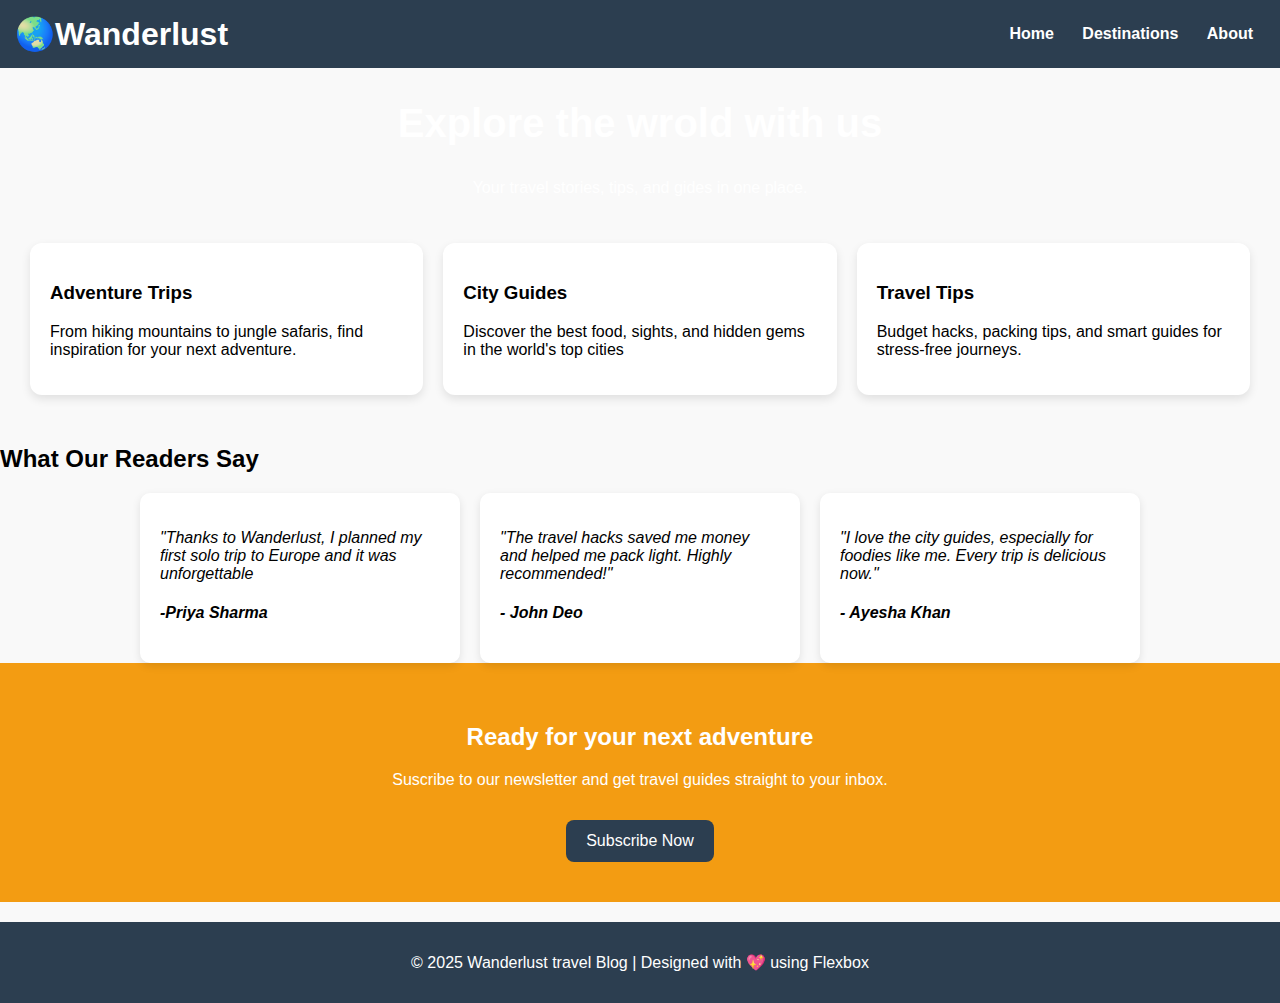
<file: index.html>
<!DOCTYPE html>
<html lang="en">
<head>
    <meta charset="UTF-8">
    <meta name="viewport" content="width=device-width, initial-scale=1.0">
    <title>Wanderlust - Travel Blog</title>
    <link rel="stylesheet" href="style.css">
</head>
<body>
    <!--Header-->
    <header>
        <h1>🌏Wanderlust</h1>
        <nav>
            <a href="index.html">Home</a>
            <a href="gallery.html">Destinations</a>
            <a href="about.html">About</a>
        </nav>
    </header>
    <!--Hero section-->
    <section class="hero">
        <h2>Explore the wrold with us</h2>
        <p>Your travel stories, tips, and gides in one place.</p>
    </section>
    <!--Flex content-->
    <section class="container">
        <div class="card">
            <h3>Adventure Trips</h3>
            <p>From hiking mountains to jungle safaris, find inspiration for your next adventure.</p>
        </div>
        <div class="card">
            <h3>City Guides</h3>
            <p>Discover the best food, sights, and hidden gems in the world's top cities</p>
        </div>
        <div class="card">
            <h3>Travel Tips</h3>
            <p>Budget hacks, packing tips, and smart guides for stress-free journeys.</p>
        </div>
    </section>
    <!--Testimonial Section-->
    <section class="testimonials">
        <h2>What Our Readers Say</h2>
        <div class="testmonial-container">
            <div class="testimonial">
                <p>"Thanks to Wanderlust, I planned my first solo trip to Europe and it was unforgettable</p>
                <h4>-Priya Sharma</h4>
            </div>
            <div class="testimonial">
                <p>"The travel hacks saved me money and helped me pack light. Highly recommended!"</p>
                <h4>- John Deo</h4>
            </div>
            <div class="testimonial">
                <p>"I love the city guides, especially for foodies like me. Every trip is delicious now."</p>
                <h4>- Ayesha Khan</h4>
            </div>
        </div>
    </section>
    <!--Call to Action-->
    <section class="cta">
        <h2>Ready for your next adventure</h2>
        <p>Suscribe to our newsletter and get travel guides straight to your inbox.</p>
        <button>Subscribe Now</button>
    </section>
    <!--Footer-->
    <footer>
        <p>&copy; 2025 Wanderlust travel Blog | Designed with 💖 using Flexbox</p>
    </footer>
</body>
</html>
</file>
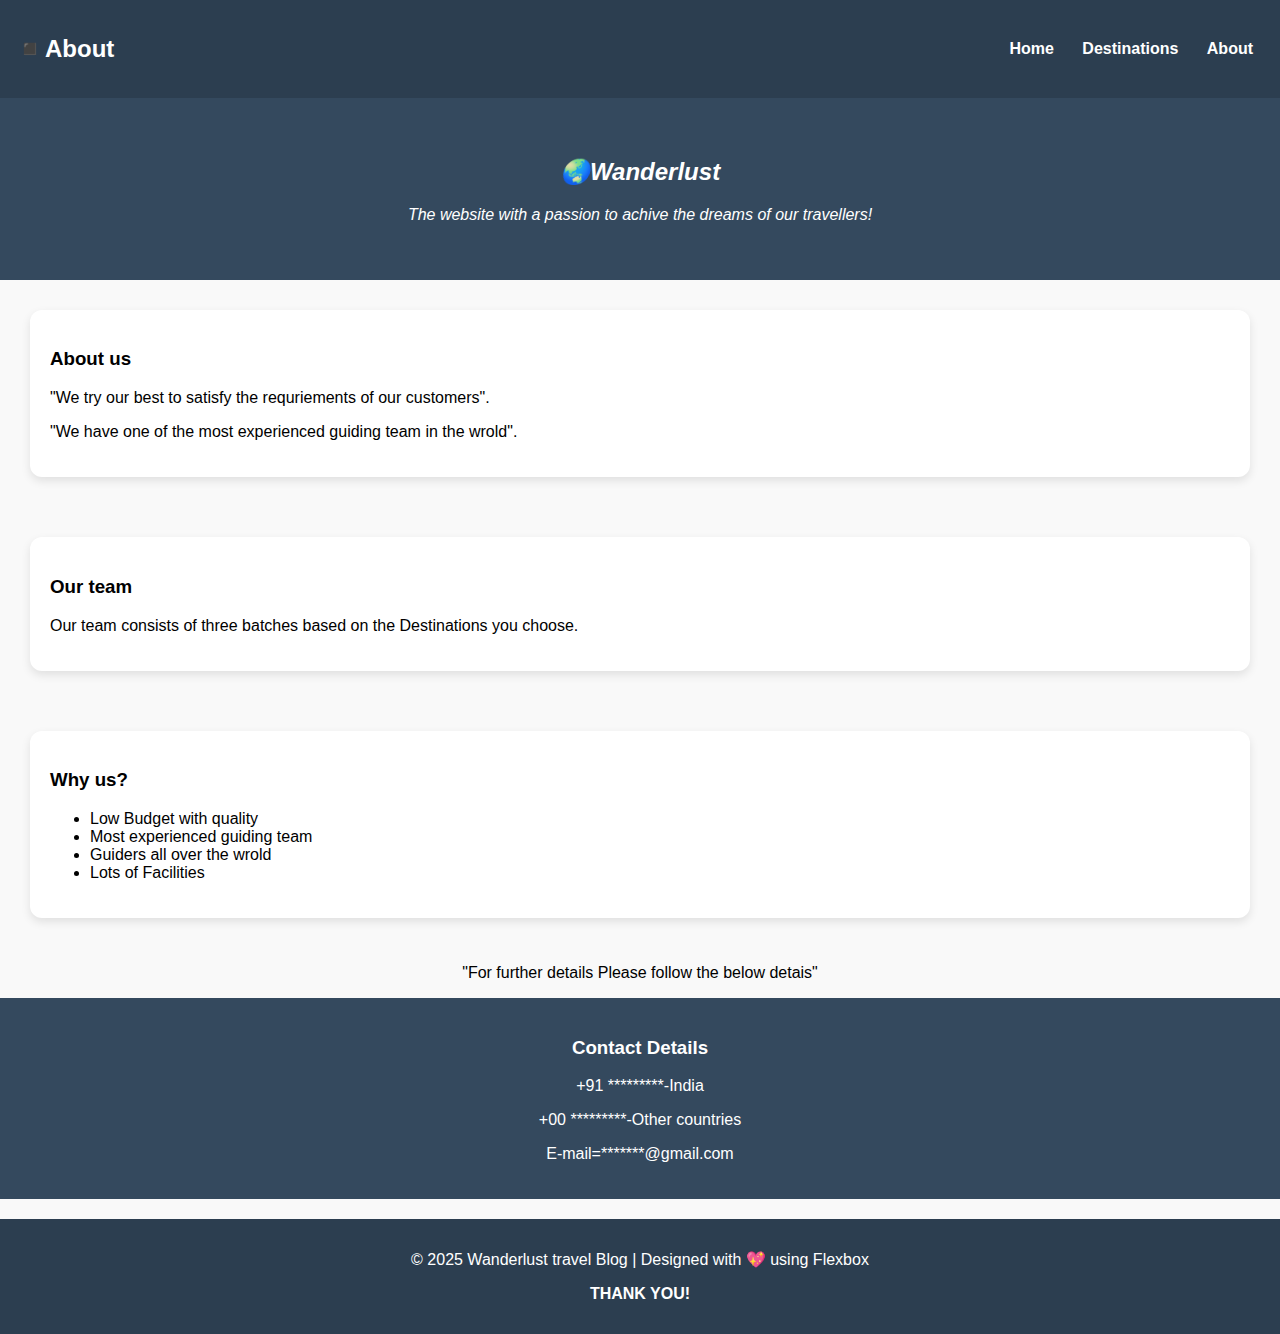
<file: about.html>
<html>
    <head>
        <title>About page</title>
    <link rel="stylesheet" href="style.css">
    </head>
    <body>
        <!--About-->
        <header>
            <h2>◾About</h2>
            <nav>
                <a href="index.html">Home</a>
                <a href="Gallery.html">Destinations</a>
                <a href="about.html">About</a>
            </nav>
        </header>
        <section class="quote">
            <h2>🌏Wanderlust</h2>
            <p>The website with a passion to achive the dreams of our travellers!</p>
        </section>
        <section class="container">
            <div class="card1">
                <h3>About us</h3>
                <p>"We try our best to satisfy the requriements of our customers".</p>
                <p>"We have one of the most experienced guiding team in the wrold".</p>
            </div>
        </section>
        <section class="container">
            <div class="card1">
                <h3>Our team</h3>
                <p>Our team consists of three batches based on the Destinations you choose.</p>
            </div>
        </section>
        <section class="container">
            <div class="card1">
                <h3>Why us?</h3>
                <ul>
                    <li>Low Budget with quality</li>
                    <li>Most experienced guiding team</li>
                    <li>Guiders all over the wrold</li>
                    <li>Lots of Facilities</li>
                </ul>
            </div>
        </section>
        <p align="center" font-style="italic">"For further details Please follow the below detais"</p>
        <section class="con">
            <h3>Contact Details</h3>
            <p>+91 *********-India</p>
            <p>+00 *********-Other countries</p>
            <p>E-mail=*******@gmail.com</p>
        </section>
        <footer>
            <p>&copy; 2025 Wanderlust travel Blog | Designed with 💖 using Flexbox</p>
            <p><b>THANK YOU!</b></p>
        </footer>
    </body>
</html>
</file>
<file: style.css>
/*General*/
body{
    margin: 0;
    font-family: Arial, sans-serif;
    background: #f9f9f9;
    columns: #333;
}
/*Header*/
header{
    background: #2c3e50;
    color: white;
    padding: 15px;
    display: flex;
    justify-content: space-between;
    align-items: center;
}
header h1{
    margin: 0;
}
nav a{
    color: white;
    text-decoration: none;
    margin: 0 12px;
    font-weight: bold;
}
nav a:hover {
    color: #f39c12;
}
/*Hero section*/
.hero{
    background: url("https://picsum.photos/1200/400?travel") center/cover no-repeat;
    color: white;
    text-align: center;
}
.hero h2{
    font-size: 2.5rem;
}

/*Flex content*/
.container{
    display: flex;
    gap: 20px;
    padding: 30px;
    justify-content: space-around;
    flex-wrap: wrap;
}
.card{
    flex: 1;
    min-width: 250px;
    background: white;
    padding: 20px;
    border-radius: 12px;
    box-shadow: 0px 4px 10px rgba(0,0,0,0.1);
    transition: transform 0.3s;
}
.card:hover{
    transform: translateY(-8px);
}
/*Testimonials*/
.testmonials{
    background: #ecf0f1;
    padding: 40px 20px;
    text-align: center;
}
.testmonials h2{
    font-size: 2.5rem;
}
.testmonial-container{
    display: flex;
    justify-content: center;
    gap:20px;
    flex-wrap: wrap;
}
.testimonial{
    background: white;
    padding: 20px;
    border-radius: 10px;
    width: 280px;
    box-shadow: 0px 3px 8px rgba(0,0,0,0.1);
    font-style: italic;
}
/*Call to Action*/
.cta{
    background: #f39c12;
    color: white;
    text-align: center;
    padding: 40px 20px;
}
.cta button{
    padding: 12px 20px;
    border: none;
    background: #2c3e50;
    color:white;
    font-size: 1rem;
    border-radius: 8px;
    cursor: pointer;
    margin-top: 15px;
}
.cta button:hover{
    background: #34495e;
}
/*Gallery*/
.gallery{
    display: flex;
    flex-wrap: wrap;
    gap: 20px;
    justify-content: center;
    padding: 20px;
}
.gallery figure{
    text-align: center;
}
.gallery img{
    width: 300px;
    border-radius: 10px;
    transition: transform 0.3s;
}
.gallery img:hover{
    transform: scale(1.05);
}
figcaption{
    margin-top: 8px;
    font-size: 0.9rem;
    color: #555;
}
/*travel quote*/
.quote{
    background: #34495e;
    color:white;
    text-align: center;
    padding: 40px 20px;
    font-style: italic;
}
/*Footer*/
footer{
    background: #2c3e50;
    color: white;
    text-align: center;
    padding:15px;
    margin-top: 20px;
}
/*About*/
.con{
    text-align: center;
    background-color: #34495e;
    padding: 20px 20px;
    color: white;
}
.card1{
    flex: 1;
    min-width: 250px;
    background: white;
    padding: 20px;
    border-radius: 12px;
    box-shadow: 0px 4px 10px rgba(0,0,0,0.1);
    transition: transform 0.3s;
}
.quote1{
    background: #34495e;
    color:white;
    text-align: center;
    padding: 40px 20px;
}
</file>
